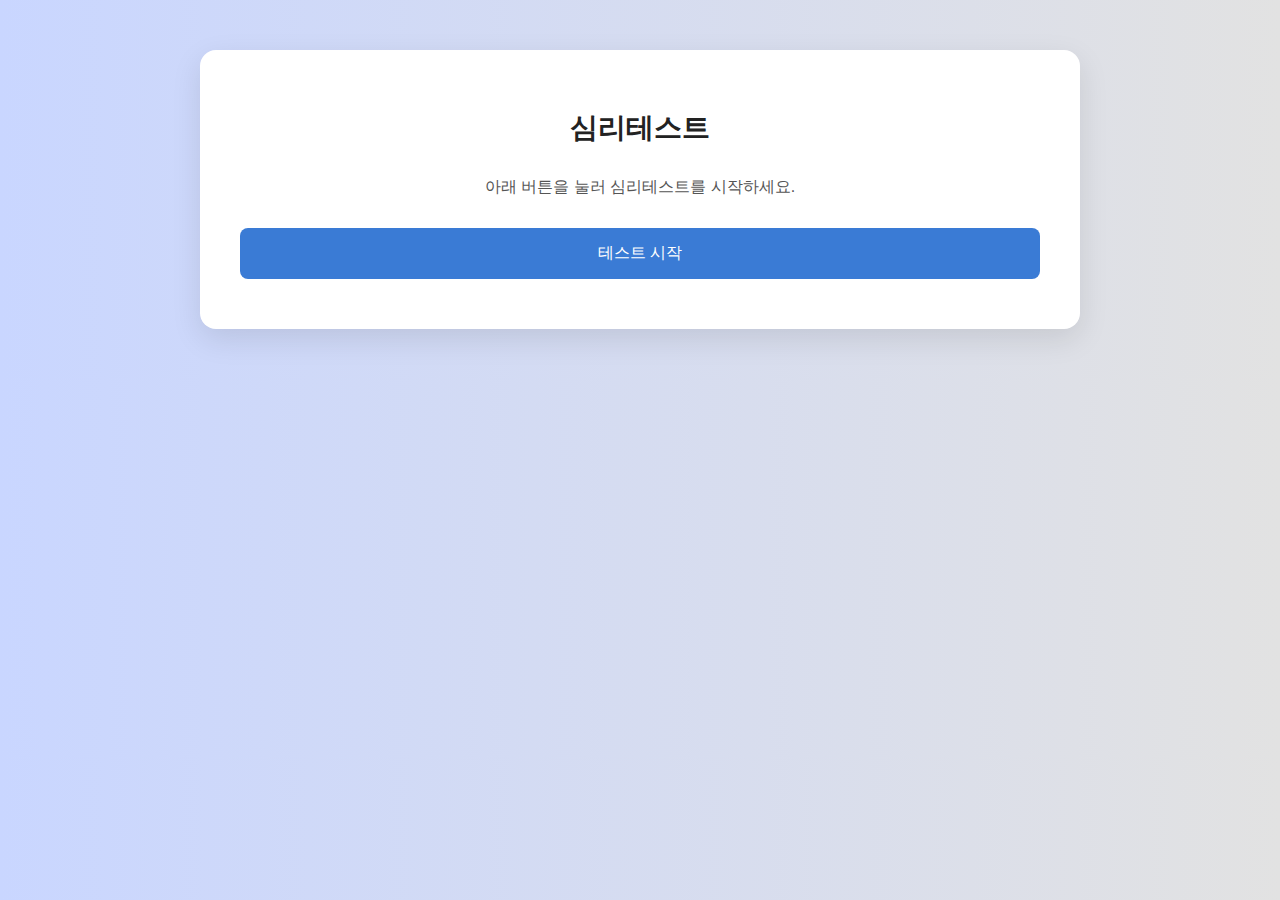
<file: index.html>
<!DOCTYPE html>
<html lang="ko">
<head>
  <meta charset="UTF-8">
  <meta name="viewport" content="width=device-width, initial-scale=1.0">
  <title>심리테스트</title>
  <link rel="stylesheet" href="style.css"> </head>
<body>
  <div class="container">
    <h1>심리테스트</h1>
    <div id="main">
      <p>아래 버튼을 눌러 심리테스트를 시작하세요.</p>
      <button id="startBtn">테스트 시작</button>
    </div>
    <div id="questionBox"></div>
    <div id="resultBox" style="display:none;"></div>
  </div>

  <script src="script.js"></script> </body>
</html>
</file>
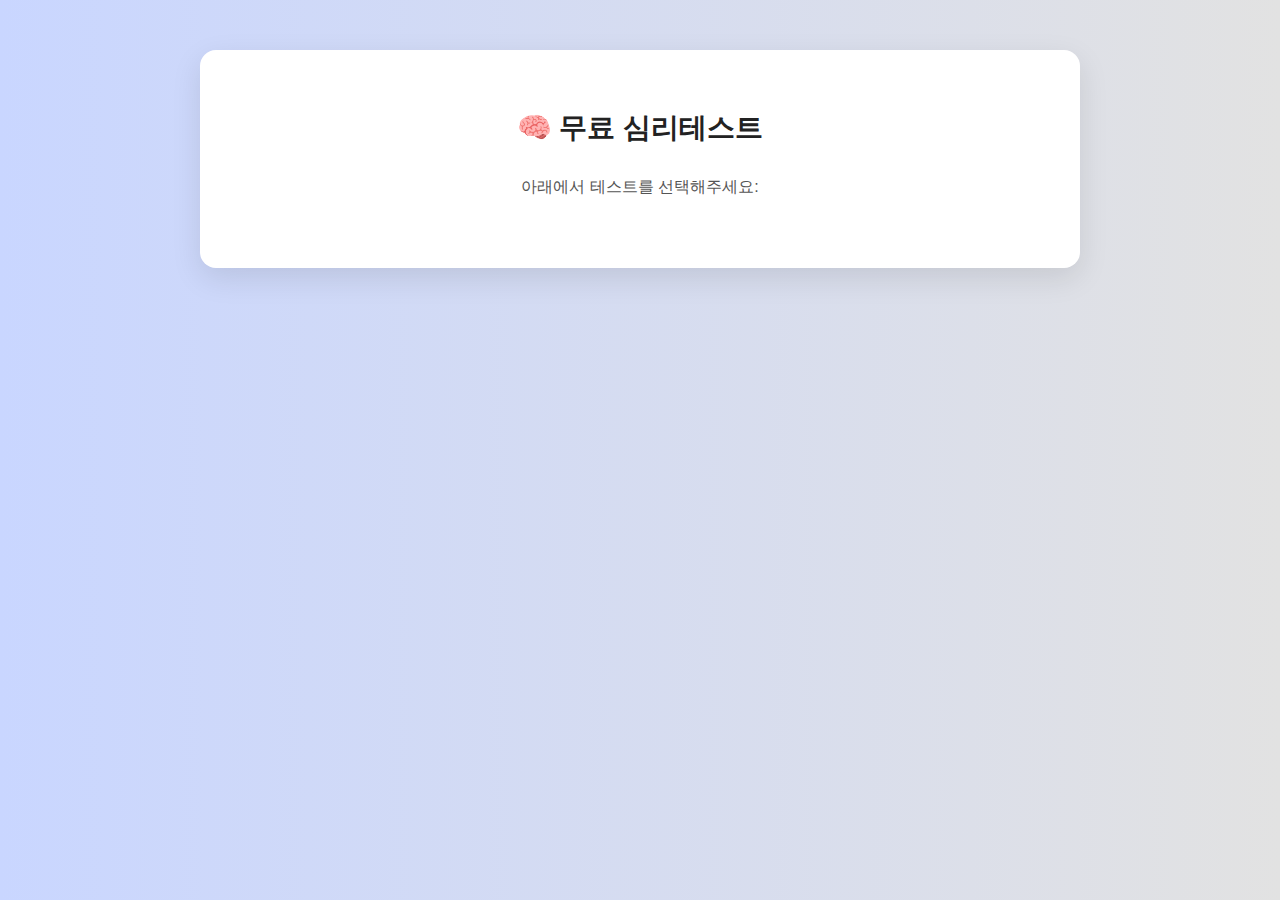
<file: psycho test index.html>
<!DOCTYPE html>
<html lang="ko">
<head>
  <meta charset="UTF-8" />
  <meta name="viewport" content="width=device-width, initial-scale=1.0" />
  <title>평가 시험 - 무료 심리테스트</title>
  <link rel="stylesheet" href="style.css" />
</head>
<body>
  <div class="container">
    <h1>🧠 무료 심리테스트</h1>
    <div id="main">
      <p>아래에서 테스트를 선택해주세요:</p>
      <div id="test-buttons"></div>
    </div>
    <div id="quiz" style="display:none;"></div>
    <div id="result" style="display:none;"></div>
  </div>
  <script src="script.js"></script>
</body>
</html>
</file>
<file: style.css>
body {
  margin: 0;
  font-family: 'Malgun Gothic', sans-serif;
  background: linear-gradient(to right, #c9d6ff, #e2e2e2);
}

.container {
  max-width: 800px;
  margin: 50px auto;
  background: #fff;
  border-radius: 16px;
  padding: 40px;
  box-shadow: 0 10px 30px rgba(0, 0, 0, 0.1);
}

h1 {
  text-align: center;
  color: #222;
  margin-bottom: 30px;
  font-size: 28px;
}

p {
  text-align: center;
  color: #555;
  margin-bottom: 30px;
}

button {
  display: block;
  width: 100%;
  padding: 15px;
  margin: 10px 0;
  background-color: #3a7bd5;
  color: white;
  border: none;
  border-radius: 8px;
  font-size: 16px;
  cursor: pointer;
  transition: background-color 0.2s, transform 0.1s;
}

button:hover {
  background-color: #295c9f;
}

button:active {
  background-color: #1e4c7a;
  transform: translateY(2px);
}

.options {
  display: flex;
  flex-direction: column;
  gap: 10px;
  margin-top: 20px;
}

.options button {
  background-color: #f1f1f1;
</file>
